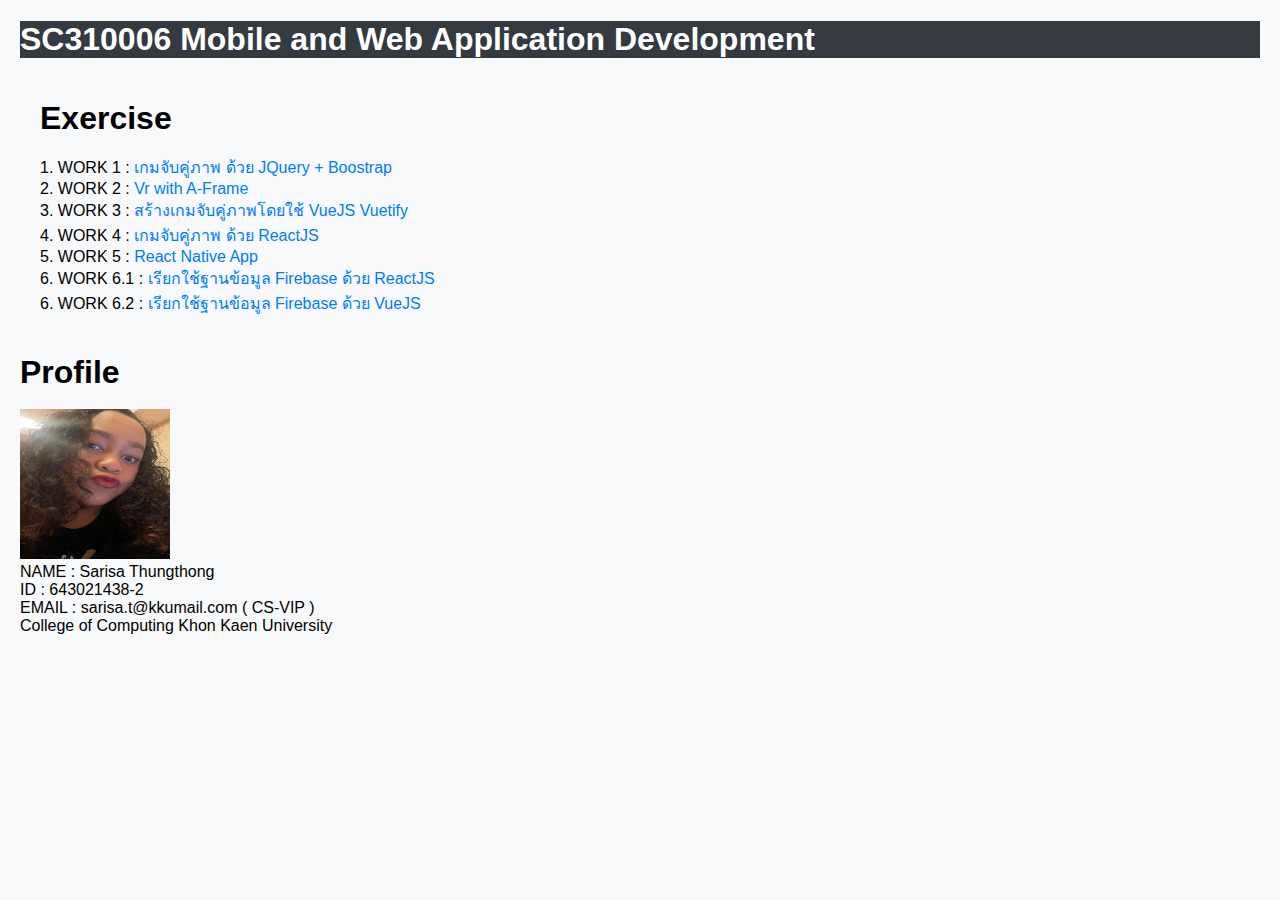
<file: index.html>
<!doctype html>
<html lang="en">
  <head>
    <!-- Required meta tags -->
    <meta charset="utf-8">
    <meta name="viewport" content="width=device-width, initial-scale=1">

    <!-- Bootstrap CSS -->
    <link href="https://cdn.jsdelivr.net/npm/bootstrap@5.1.3/dist/css/bootstrap.min.css" rel="stylesheet" integrity="sha384-1BmE4kWBq78iYhFldvKuhfTAU6auU8tT94WrHftjDbrCEXSU1oBoqyl2QvZ6jIW3" crossorigin="anonymous">
    <script src="https://cdn.jsdelivr.net/npm/bootstrap@5.1.3/dist/js/bootstrap.bundle.min.js" integrity="sha384-ka7Sk0Gln4gmtz2MlQnikT1wXgYsOg+OMhuP+IlRH9sENBO0LRn5q+8nbTov4+1p" crossorigin="anonymous"></script>
    <script src="https://cdn.jsdelivr.net/npm/bootstrap@5.1.3/dist/js/bootstrap.min.js" integrity="sha384-QJHtvGhmr9XOIpI6YVutG+2QOK9T+ZnN4kzFN1RtK3zEFEIsxhlmWl5/YESvpZ13" crossorigin="anonymous"></script>
    <!--<link rel="stylesheet" type="text/css" href="s1.css">-->
    <link rel="stylesheet" href="styles.css">
    <title>Home</title>
  </head>
  <body class="body2">
    <h1 class="alert alert-dark text-center " > SC310006 Mobile and Web Application Development </h1>

    <div id='Headder' class='pd1'>
        <h1 class="t1">Exercise</h1><br>
        <p class="t2">1. WORK 1 : <a class="t3" href="https://sarisa-28.github.io/web-2566/LAB01/work1.html">เกมจับคู่ภาพ ด้วย JQuery + Boostrap</a></p>
        <p class="t2">2. WORK 2 : <a class="t3" href="https://sarisa-28.github.io/web-2566/LAB02/work2.html">Vr with A-Frame</a></p>
        <p class="t2">3. WORK 3 : <a class="t3" href="https://sarisa-28.github.io/web-2566/LAB03/work3.html">สร้างเกมจับคู่ภาพโดยใช้  VueJS Vuetify</a></p>
        <p class="t2">4. WORK 4 : <a class="t3" href="https://sarisa-28.github.io/web-2566/LAB04/work4.html">เกมจับคู่ภาพ ด้วย ReactJS</a></p>
        <p class="t2">5. WORK 5 : <a class="t3" href="https://sarisa-28.github.io/web-2566/LAB05/work5.html">React Native App</a></p> 
        <p class="t2">6. WORK 6.1 : <a class="t3" href="https://sarisa-28.github.io/web-2566/LAB06/work6.html"> เรียกใช้ฐานข้อมูล Firebase ด้วย ReactJS</a></p>
        <p class="t2">6. WORK 6.2 : <a class="t3" href="https://sarisa-28.github.io/web-2566/LAB06/work6_vue.html"> เรียกใช้ฐานข้อมูล Firebase ด้วย VueJS</a></p>
      </div><br>

    <div id='Profile'>
      <h1 class="pt1">Profile</h1><br>
      <img src='LAB01/src/me.jpg' style='width: 150px; height: 150px;'>
      <br>
      <p class="pt2"> NAME : Sarisa Thungthong</p>
      <p class="pt2"> ID : 643021438-2</p>
      <p class="pt2"> EMAIL : sarisa.t@kkumail.com ( CS-VIP ) </p>
      <p class="pt2"> College of Computing Khon Kaen University </p>
  </div>
  


  </body>
</html>
</file>
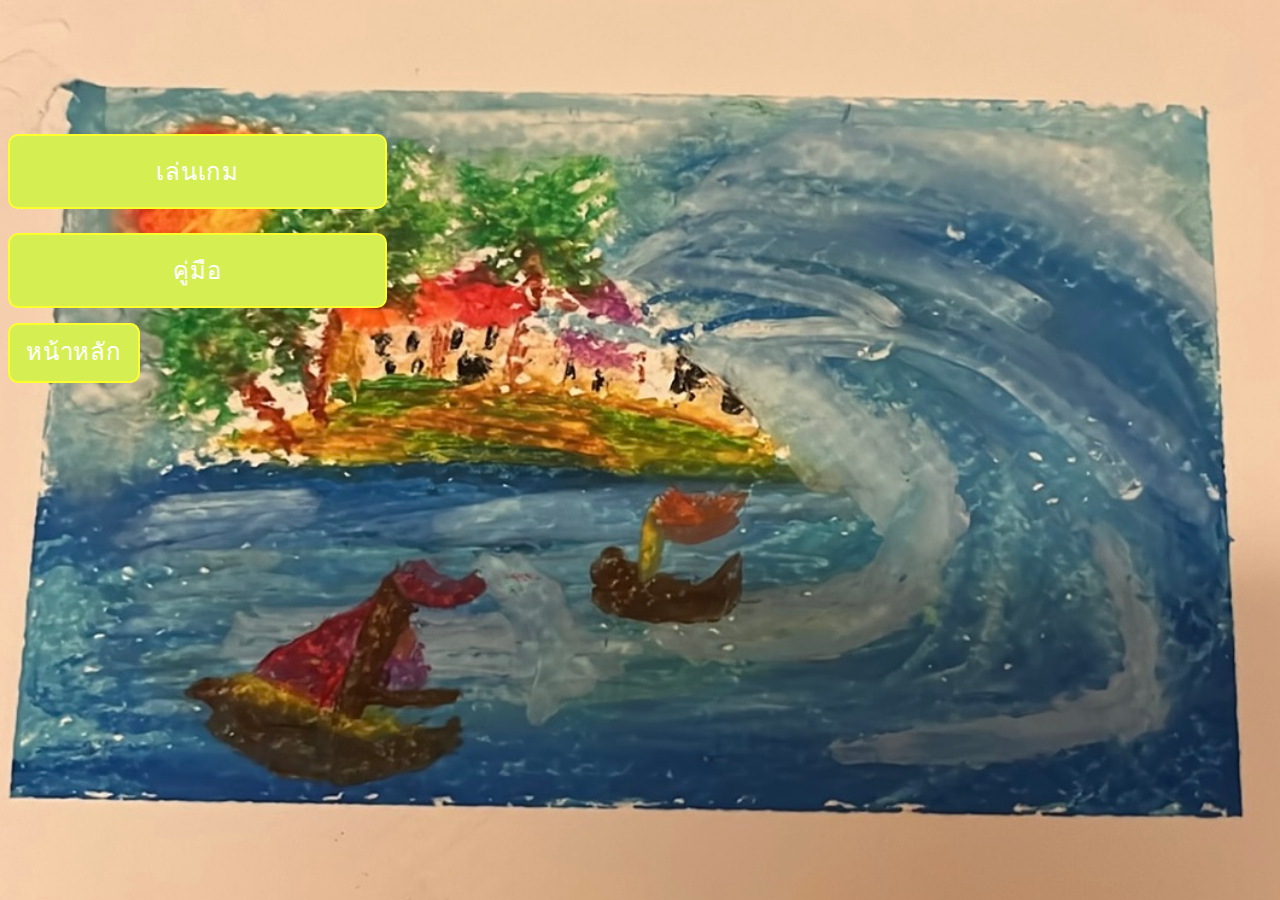
<file: LAB01/work1.html>
<!doctype html>
<html lang="en">

<head>
    <!-- Required meta tags -->
    <meta charset="utf-8">
    <meta name="viewport" content="width=device-width, initial-scale=1">

    <!-- Bootstrap CSS -->
    <link href="https://cdn.jsdelivr.net/npm/bootstrap@5.1.3/dist/css/bootstrap.min.css" rel="stylesheet"
        integrity="sha384-1BmE4kWBq78iYhFldvKuhfTAU6auU8tT94WrHftjDbrCEXSU1oBoqyl2QvZ6jIW3" crossorigin="anonymous">
    <!-- JQuery-->
    <script src="https://ajax.googleapis.com/ajax/libs/jquery/3.5.1/jquery.min.js"></script>

    <link rel="stylesheet" href="styles.css">

    <title>Work 1 : JQuery + Boostrap </title>
</head>

<body>

    <!--<h1 class="alert alert-primary text-center "> งานที่ 1 : เกมจับคู่ภาพ โดยใช้ JQuery และ Boostrap </h1>-->

<div class="box">
    <div id='view1' class='text-center p-5'>
        <button type="button" id='playBtn' class="btn-minecraft">เล่นเกม</button>
        <br>
        <button type="button" id='howBtn' class="btn-minecraft">คู่มือ</button>
        <br>
        <a type="button" id='homeBtn' class="btn-minecraft" style="text-decoration: none;" href="https://sarisa-28.github.io/web-2566/">หน้าหลัก</a>
    </div>

    <div id='view2' class='container text-center p-5'>
        <div class="row">
            <div class="col"><img src='src/0.png' id='img1'></div>
            <div class="col"><img src='src/0.png' id='img2'></div>
            <div class="col"><img src='src/0.png' id='img3'></div>
            <div class="col"><img src='src/0.png' id='img4'></div>
            <div class="col"><img src='src/0.png' id='img5'></div>
            <div class="col"><img src='src/0.png' id='img6'></div>
            <div class="col"><img src='src/0.png' id='img7'></div>
            <div class="col"><img src='src/0.png' id='img8'></div>
            <div class="col"><img src='src/0.png' id='img9'></div>
        </div>

        <div class="row">
            <div class="col"><img src='src/0.png' id='img10'></div>
            <div class="col"><img src='src/0.png' id='img11'></div>
            <div class="col"><img src='src/0.png' id='img12'></div>
            <div class="col"><img src='src/0.png' id='img13'></div>
            <div class="col"><img src='src/0.png' id='img14'></div>
            <div class="col"><img src='src/0.png' id='img15'></div>
            <div class="col"><img src='src/0.png' id='img16'></div>
            <div class="col"><img src='src/0.png' id='img17'></div>
            <div class="col"><img src='src/0.png' id='img18'></div>
        </div>

        <div class="row">
            <div class="col"><img src='src/0.png' id='img19'></div>
            <div class="col"><img src='src/0.png' id='img20'></div>
            <div class="col"><img src='src/0.png' id='img21'></div>
            <div class="col"><img src='src/0.png' id='img22'></div>
            <div class="col"><img src='src/0.png' id='img23'></div>
            <div class="col"><img src='src/0.png' id='img24'></div>
            <div class="col"><img src='src/0.png' id='img25'></div>
            <div class="col"><img src='src/0.png' id='img26'></div>
            <div class="col"><img src='src/0.png' id='img27'></div>
        </div>

        <div class="row">
            <div class="col"><img src='src/0.png' id='img28'></div>
            <div class="col"><img src='src/0.png' id='img29'></div>
            <div class="col"><img src='src/0.png' id='img30'></div>
            <div class="col"><img src='src/0.png' id='img31'></div>
            <div class="col"><img src='src/0.png' id='img32'></div>
            <div class="col"><img src='src/0.png' id='img33'></div>
            <div class="col"><img src='src/0.png' id='img34'></div>
            <div class="col"><img src='src/0.png' id='img35'></div>
            <div class="col"><img src='src/0.png' id='img36'></div>

        </div>
        <button type="button" id='stopBtn' class="btn-minecraft">Exit</button>
    </div>
    <div id='view3' class='text-center p-5'>
        <h1 class="btn-minecraft"> Congratulations, you won the game!!! </h1>
        <button type="button" id='okBtn' class="btn-minecraft" href="index.html">Go Home</button>
    </div>

    <div id='view4' class='text-center p-5'>
        <h1 class="text-minecraft"> วิธีการเล่นเกมจับคู่ภาพ</h1>
        <pre class="text-minecraft">

            1. การจับคู่: หากรูปภาพสองรูปตรงกัน จะถือว่าเป็นคู่และจะถูกนำออกจากเกม.

            2. ไม่ตรงคู่: หากรูปภาพสองรูปไม่ตรงกัน ทั้งสองรูปจะถูกปิดและเหลือเหมือนเดิม.

            3. ชนะเกม: เมื่อรูปภาพทั้งหมดถูกจับคู่และถูกนำออกจากเกม. ผู้เล่นจะชนะเกม.

            4. ออกจากเกม: ผู้เล่นสามารถคลิกที่ปุ่ม "Exit" เพื่อออกจากเกมและกลับสู่หน้าหลัก.
        </pre>
        <button type="button" id='backBtn' class="btn-minecraft">Back</button>
    </div>
</div>

</body>

</html>

<script src="https://cdn.jsdelivr.net/npm/bootstrap@5.1.3/dist/js/bootstrap.min.js"
integrity="sha384-QJHtvGhmr9XOIpI6YVutG+2QOK9T+ZnN4kzFN1RtK3zEFEIsxhlmWl5/YESvpZ13"
crossorigin="anonymous">
</script>

<script>

    $(function () {
        $("#view2").hide();
        $("#view3").hide();
        $("#view4").hide();
        $("#playBtn").click(startGame);
        $("#howBtn").click(howtoplayGame);
        $("#backBtn").click(goHome);
        $("#stopBtn").click(stopGame);
        $("#okBtn").click(goHome);
    });

    function startGame() {
        shuffle();
        open_count = 0;
        all_card = 36;
        $("#view2").show();
        $("#view1").hide();

        // Show all images at the beginning
        setTimeout(() => {
            $("#view2 img").each(function () {
                var s = $(this).attr("srcx");
                $(this).attr("src", s).attr("state", 1);
            });

            // After 2 seconds, hide all images
            setTimeout(() => {
                $("#view2 img").attr("src", "src/0.png").attr("state", 0);
            }, 1000);
        },);
    }


    function stopGame() {
        $("#view2").hide();
        $("#view1").show();
        location.reload();
    }

    function goHome() {
        $("#view3").hide();
        $("#view4").hide();
        $("#view1").show();
    }

    function howtoplayGame() {
        $("#view4").show();
        $("#view1").hide();
    }

    function shuffle() {
        var list = [];
        list[0] = 0;
        for (var i = 1; i <= 18; i++) {
            list.push(i);
            list.push(i);
        }
        for (var i = 1; i < 100; i++) {
            var a = 1 + Math.round(Math.random() * 35);
            var b = 1 + Math.round(Math.random() * 35);
            var t = list[a];
            list[a] = list[b];
            list[b] = t;
        }
        $("#view2 img").attr("src", "src/0.png")
            .attr("state", 0);
        for (var i = 1; i <= 36; i++) {
            $("#img" + i).attr("srcx", "src/" + list[i] + ".png");
        }
    }

    $(function () {
        $("#stopBtn").click(stopGame);
        $("#view2 img").click(imgClick);
    });

    function imgClick() {
        if ($(this).attr("state") != 0) return;
        if (open_count >= 2) return;

        open_count++;
        var s = $(this).attr("srcx");
        if (open_count == 1) open_card1 = s;
        if (open_count == 2) open_card2 = s;
        $(this).hide().attr("src", s).slideDown(500);
        $(this).attr("state", 1);

        if (open_count == 2) {
            setTimeout(() => {
                if (open_card1 == open_card2) {
                    all_card -= 2;
                    $("[state=1]").fadeOut(1000).attr("state", 2);

                    // Check if all cards are matched
                    if (all_card === 0) {
                        $("#view2").hide();
                        $("#view3").show();
                    }
                } else {
                    $("[state=1]").attr("state", 0).attr("src", "src/0.png");
                }
                open_count = 0;
                open_card2 = "";
                open_card1 = "";
            }, 2000)
        }
    }
</script>
</file>
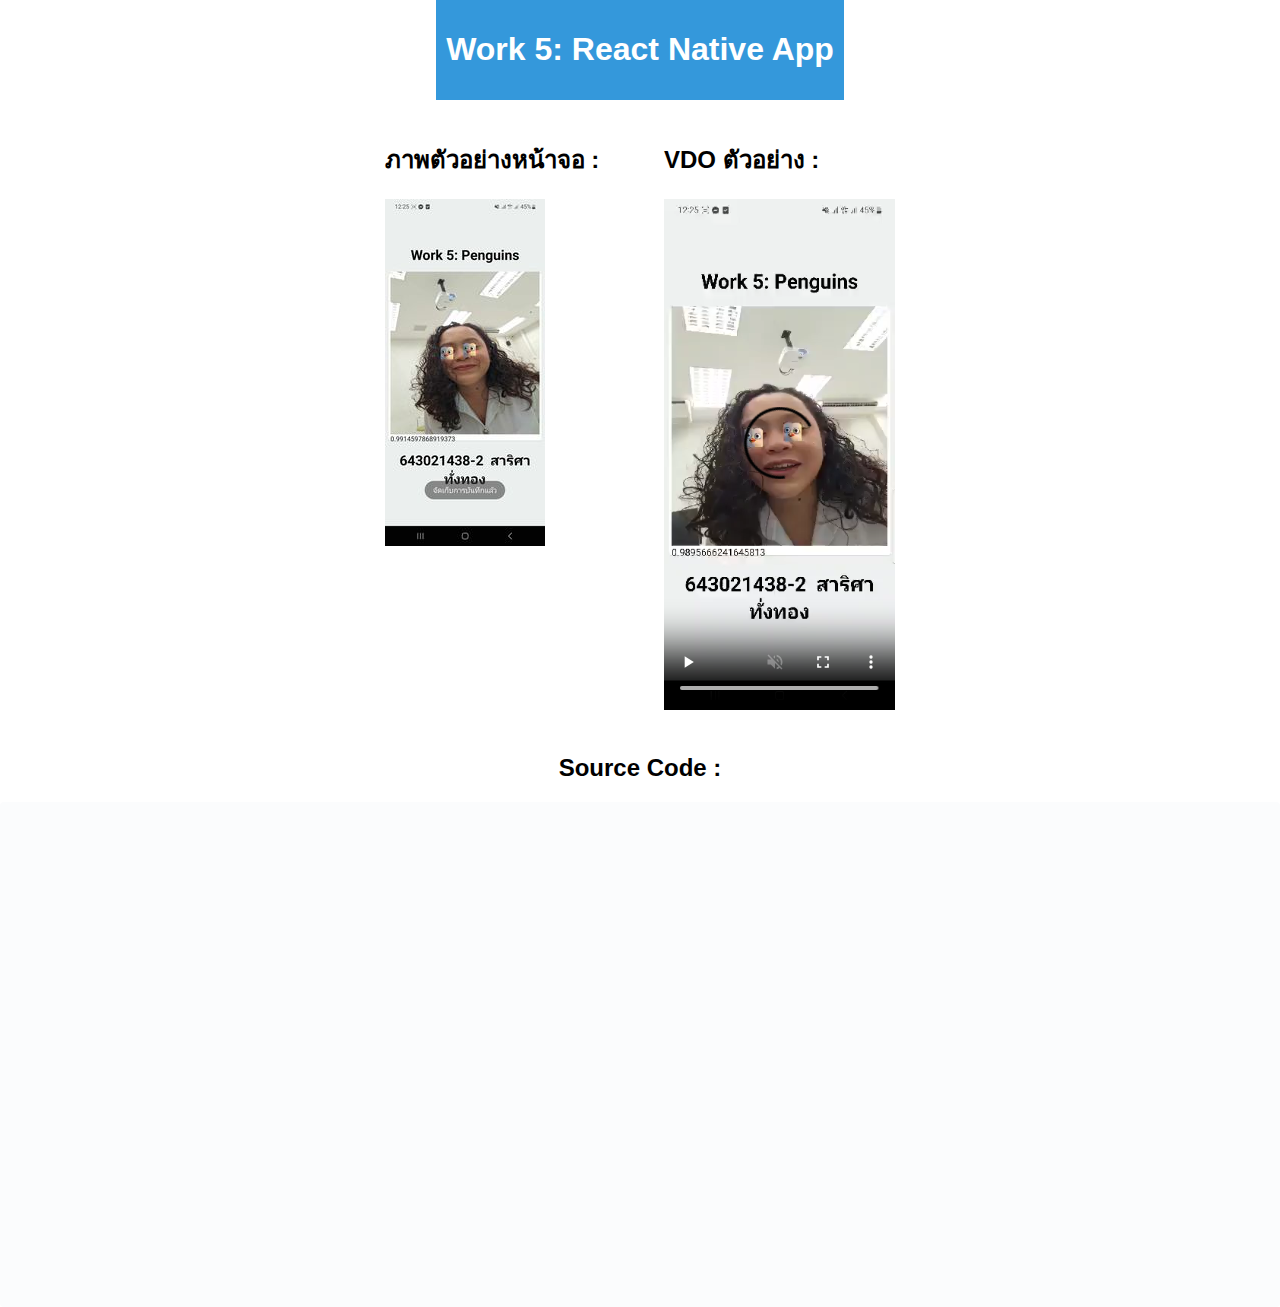
<file: LAB05/work5.html>
<!DOCTYPE html>
<html lang="en">

<head>
    <meta charset="UTF-8">
    <meta name="viewport" content="width=device-width, initial-scale=1.0">
    <title>Work 5</title>
    <style>
        body {
            font-family: 'Arial', sans-serif;
            margin: 0;
            padding: 0;
            display: flex;
            justify-content: center;
            align-items: center;
            flex-direction: column;
        }

        header {
            background-color: #3498db;
            color: #fff;
            padding: 10px;
            text-align: center;
        }

        section {
            display: flex;
            flex-wrap: wrap;
            justify-content: space-around;
            align-items: flex-start;
            margin: 20px 0;
        }

        img,
        video {
            max-width: 100%;
            height: auto;
        }

        h2 {
            margin-top: 10px;
        }

        .left-panel,
        .right-panel {
            width: 45%;
            box-sizing: border-box;
            padding: 10px;
        }

        .left-panel {
            order: 1;
            /* สลับตำแหน่งรูปและวิดีโอ */
        }
    </style>
</head>

<body>

    <header>
        <h1>Work 5: React Native App</h1>
    </header>

    <section>
        <div class="right-panel">
            <h2>ภาพตัวอย่างหน้าจอ : </h2>
            <img src="few.jpg" alt="capture">
        </div>

        <div class="left-panel">
            <h2>VDO ตัวอย่าง : </h2>
            <video controls muted>
                <source src="few.mp4" type="video/mp4">
            </video>
        </div>
    </section>

    <h2>Source Code : </h2>
    <div data-snack-id="@sarisa4382/work5" data-snack-platform="mydevice" data-snack-preview="true"
        data-snack-theme="light"
        style="overflow:hidden;background:#fbfcfd;border:1px solid var(--color-border);border-radius:4px;height:505px;width:100%">
    </div>
    <script async src="https://snack.expo.dev/embed.js"></script>

</body>

</html>
</file>
<file: styles.css>
body {
    background-color: #f8f9fa; /* สีพื้นหลัง */
    font-family: 'Arial', sans-serif; /* ปรับแบบอักษร */
    margin: 0;
    padding: 0;
}

.alert-dark {
    background-color: #343a40; /* สีพื้นหลังของเฮดเดอร์ */
    color: #fff; /* สีข้อความ */
}

.body2 {
    margin: 20px; /* ระยะห่างขอบหน้าจอ */
}

.pd1 {
    padding: 20px; /* การเพิ่ม Padding ในเฮดเดอร์ */
}

.t1, .t2, .t3 {
    margin: 0; /* กำหนด Margin เพื่อลดระยะห่างระหว่างข้อความ */
}

.t2 a {
    color: #007bff; /* สีลิงค์ */
    text-decoration: none;
}

.t2 a:hover {
    text-decoration: underline; /* เพิ่มเส้นใต้เมื่อโฮเวอร์ลิงค์ */
}

.p1 {
    background-color: #ffffff; /* สีพื้นหลังของโปรไฟล์ */
    padding: 20px;
    border-radius: 10px; /* ทำให้มีมุมโค้ง */
    box-shadow: 0 4px 8px rgba(0, 0, 0, 0.1); /* เพิ่มเงา */
}

.pt1, .pt2 {
    margin: 0; /* กำหนด Margin เพื่อลดระยะห่างระหว่างข้อความ */
}

.pt2 img {
    border-radius: 50%; /* ทำให้รูปภาพมีรูปร่างวงกลม */
    margin-top: 10px; /* ระยะห่างด้านบนของรูปภาพ */
}
</file>
<file: LAB01/styles.css>
#view2 .col {
    padding: 2px;
}

#view2 .col img {
    width: 100%;

}
@font-face {
    font-family: Minecraft;
    src: url(1_Minecraft-Regular.otf);
}
*{
    font-family: Minecraft;
}
.btn-minecraft {
    background: #d5ef53; /* สีเขียว */
    color: #fff; /* สีขาว */
    width: 30%; /* ปรับขนาดของปุ่มให้มีขนาดใหญ่ขึ้น */
    padding: 1rem; /* ปรับระยะห่างของข้อความภายในปุ่ม */
    margin-bottom: 1.5rem; /* ปรับระยะห่างของปุ่มล่าง */
    font-size: 1.5rem; /* ปรับขนาดตัวอักษรในปุ่มให้ใหญ่ขึ้น */
    letter-spacing: .05rem; /* ปรับระยะห่างระหว่างตัวอักษร */
    border: 2px solid #ffff2e; /* สีเขียว */
    border-radius: 10px; /* ปรับมุมของปุ่มให้มีรูปร่างที่มนเหมือนกัน */
    transition: background-color 0.3s ease, color 0.3s ease; /* เพิ่ม transition เพื่อทำให้การเปลี่ยนสีมีอนิเมชัน */
}

.btn-minecraft:hover {
    background: #9fba09; /* เขียวเข้มขึ้นเมื่อโฮเวอร์ */
    border-color: #acb919; /* เขียวเข้มขึ้นเมื่อโฮเวอร์ */
    color: rgb(0, 0, 0); /* สีเหลือง */
}
bn 


.text-minecraft{
    background: #727272;
    color: rgb(247, 247, 247);
    width: 100%;
    padding: .5rem 0;
    margin-bottom: .75rem;
    text-shadow: 2px 2px 0 rgba(186, 214, 28, 0.8);
    font-size: 1.25rem;
    letter-spacing: .025rem;
    border: 2px solid rgba(0, 0, 0, 1);
    box-shadow: inset 3px 3px rgba(255, 255, 255, 0.5),
                inset -3px -3px 0 rgba(0, 0, 0, 0.5);
}
pre {
    white-space: pre-wrap;
    font-family: 'Minecraft'
}

body {
    background-image: url('src/bg.png');
    background-repeat: no-repeat;
    background-position: center;
    background-attachment: fixed;
    background-size: cover;
}

.box {
    padding-top: 10%;
}
#view4 {
    background-color: rgba(246, 246, 246, 0.8); /* สีพื้นหลัง */
    border-radius: 10px; /* มุมของพื้นหลัง */
    padding: 20px; /* ระยะห่างของเนื้อหาทั้งหมดภายในพื้นหลัง */
    margin-top: 20px; /* ระยะห่างด้านบน */
}

#view4 h1, #view4 pre, #backBtn {
    margin-bottom: 20px; /* ระยะห่างด้านล่างของข้อความและปุ่ม */
}
</file>
